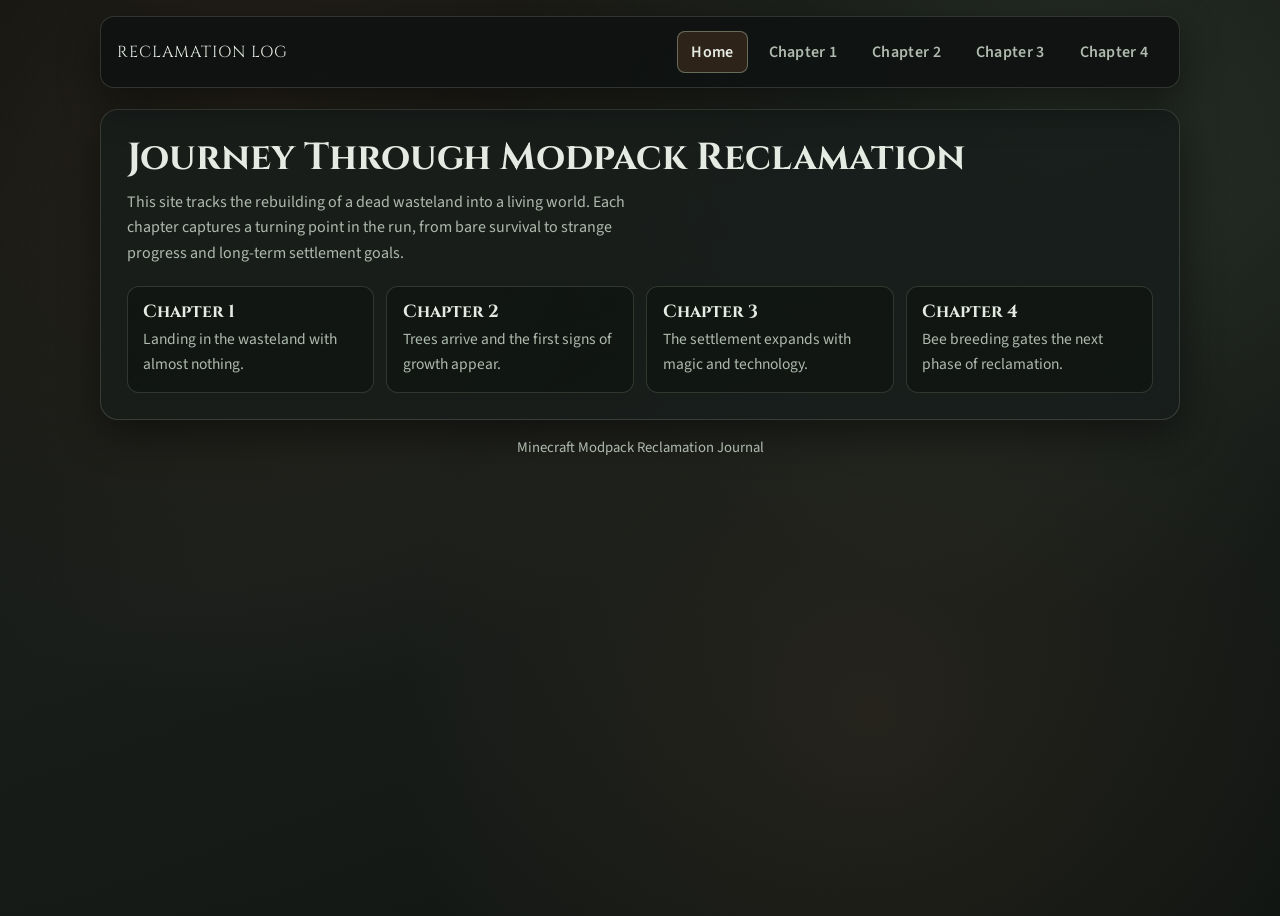
<file: Ex04/index.html>
<!DOCTYPE html>
<html lang="en">
<head>
  <meta charset="UTF-8">
  <meta name="viewport" content="width=device-width, initial-scale=1.0">
  <title>Minecraft Reclamation Journey</title>
  <link rel="stylesheet" href="style.css">
</head>
<body class="home">
  <div class="page-wrap">
    <header class="site-header">
      <a class="brand" href="index.html">Reclamation Log</a>
      <input type="checkbox" id="menu-toggle" class="menu-toggle" aria-label="Toggle chapter navigation">
      <label for="menu-toggle" class="menu-button" aria-hidden="true"><span></span></label>
      <nav class="site-nav" aria-label="Main navigation">
        <ul>
          <li><a class="link-home" href="index.html">Home</a></li>
          <li><a class="link-c1" href="chapter1.html">Chapter 1</a></li>
          <li><a class="link-c2" href="chapter2.html">Chapter 2</a></li>
          <li><a class="link-c3" href="chapter3.html">Chapter 3</a></li>
          <li><a class="link-c4" href="chapter4.html">Chapter 4</a></li>
        </ul>
      </nav>
    </header>

    <main class="hero">
      <h1>Journey Through Modpack Reclamation</h1>
      <p>
        This site tracks the rebuilding of a dead wasteland into a living world. Each chapter captures a turning point in the run,
        from bare survival to strange progress and long-term settlement goals.
      </p>

      <section class="chapter-grid" aria-label="Chapter list">
        <a class="chapter-card" href="chapter1.html">
          <h2>Chapter 1</h2>
          <p>Landing in the wasteland with almost nothing.</p>
        </a>
        <a class="chapter-card" href="chapter2.html">
          <h2>Chapter 2</h2>
          <p>Trees arrive and the first signs of growth appear.</p>
        </a>
        <a class="chapter-card" href="chapter3.html">
          <h2>Chapter 3</h2>
          <p>The settlement expands with magic and technology.</p>
        </a>
        <a class="chapter-card" href="chapter4.html">
          <h2>Chapter 4</h2>
          <p>Bee breeding gates the next phase of reclamation.</p>
        </a>
      </section>
    </main>

    <p class="footnote">Minecraft Modpack Reclamation Journal</p>
  </div>
</body>
</html>
</file>
<file: Ex04/style.css>
@import url("https://fonts.googleapis.com/css2?family=Cinzel:wght@500;700&family=Source+Sans+3:wght@400;600;700&display=swap");

:root {
  --bg-base: #111412;
  --bg-sand: #1a1f1b;
  --bg-panel: rgba(24, 30, 27, 0.86);
  --bg-panel-strong: rgba(15, 19, 17, 0.94);
  --line-faint: rgba(163, 178, 156, 0.22);
  --line-bright: rgba(196, 214, 188, 0.4);
  --text-main: #e5ebe3;
  --text-muted: #afbaae;
  --accent-rust: #a8693b;
  --accent-moss: #7f9473;
  --shadow-deep: 0 14px 40px rgba(0, 0, 0, 0.45);
}

* {
  box-sizing: border-box;
}

body {
  margin: 0;
  font-family: "Source Sans 3", "Segoe UI", sans-serif;
  color: var(--text-main);
  background:
    radial-gradient(circle at 20% 15%, rgba(124, 90, 58, 0.18), transparent 44%),
    radial-gradient(circle at 82% 8%, rgba(91, 109, 84, 0.22), transparent 40%),
    radial-gradient(circle at 68% 78%, rgba(133, 98, 66, 0.14), transparent 42%),
    linear-gradient(160deg, #0f110f 0%, #191d1a 48%, #111512 100%);
  min-height: 100vh;
}

body::before {
  content: "";
  position: fixed;
  inset: 0;
  pointer-events: none;
  background: repeating-linear-gradient(
    120deg,
    rgba(222, 229, 220, 0.02),
    rgba(222, 229, 220, 0.02) 2px,
    transparent 2px,
    transparent 7px
  );
  opacity: 0.3;
}

a {
  color: inherit;
}

.page-wrap {
  width: min(1080px, 92%);
  margin: 0 auto;
  position: relative;
  z-index: 1;
}

.site-header {
  margin-top: 1rem;
  border: 1px solid var(--line-faint);
  background: var(--bg-panel-strong);
  border-radius: 14px;
  box-shadow: var(--shadow-deep);
  padding: 0.9rem 1rem;
  display: flex;
  align-items: center;
  gap: 1rem;
  position: relative;
}

.brand {
  font-family: "Cinzel", Georgia, serif;
  letter-spacing: 0.06em;
  text-transform: uppercase;
  font-size: 1rem;
  text-decoration: none;
  white-space: nowrap;
}

.menu-toggle {
  position: absolute;
  right: 1rem;
  top: 0.75rem;
  width: 2.8rem;
  height: 2.8rem;
  margin: 0;
  opacity: 0;
  z-index: 5;
  cursor: pointer;
}

.menu-button {
  display: none;
  margin-left: auto;
  width: 2.8rem;
  height: 2.8rem;
  border: 1px solid var(--line-bright);
  border-radius: 8px;
  align-items: center;
  justify-content: center;
  cursor: pointer;
  background: rgba(87, 102, 82, 0.14);
}

.menu-button span,
.menu-button span::before,
.menu-button span::after {
  display: block;
  width: 1.35rem;
  height: 2px;
  background: var(--text-main);
  position: relative;
  transition: transform 0.25s ease;
}

.menu-button span::before,
.menu-button span::after {
  content: "";
  position: absolute;
  left: 0;
}

.menu-button span::before {
  top: -0.4rem;
}

.menu-button span::after {
  top: 0.4rem;
}

.site-nav {
  margin-left: auto;
}

.site-nav ul {
  list-style: none;
  margin: 0;
  padding: 0;
  display: flex;
  gap: 0.35rem;
}

.site-nav a {
  display: block;
  text-decoration: none;
  padding: 0.55rem 0.85rem;
  border: 1px solid transparent;
  border-radius: 8px;
  color: var(--text-muted);
  font-weight: 600;
  letter-spacing: 0.02em;
  transition: border-color 0.2s ease, color 0.2s ease, background 0.2s ease;
}

.site-nav a:hover,
.site-nav a:focus-visible {
  border-color: var(--line-bright);
  color: var(--text-main);
  background: rgba(130, 148, 122, 0.13);
}

.home .link-home,
.chapter1 .link-c1,
.chapter2 .link-c2,
.chapter3 .link-c3,
.chapter4 .link-c4 {
  border-color: var(--line-bright);
  color: var(--text-main);
  background: rgba(168, 105, 59, 0.2);
}

.hero,
.chapter-shell {
  margin-top: 1.3rem;
  border: 1px solid var(--line-faint);
  border-radius: 18px;
  background: var(--bg-panel);
  box-shadow: var(--shadow-deep);
  padding: clamp(1.2rem, 2vw, 1.8rem);
}

h1,
h2 {
  font-family: "Cinzel", Georgia, serif;
  margin-top: 0;
  line-height: 1.18;
}

h1 {
  font-size: clamp(1.5rem, 3vw, 2.35rem);
  margin-bottom: 0.6rem;
}

p {
  line-height: 1.6;
  margin: 0;
}

.hero p {
  max-width: 68ch;
  color: var(--text-muted);
}

.chapter-grid {
  margin-top: 1.2rem;
  display: grid;
  grid-template-columns: repeat(auto-fit, minmax(210px, 1fr));
  gap: 0.8rem;
}

.chapter-card {
  text-decoration: none;
  border: 1px solid var(--line-faint);
  border-radius: 12px;
  padding: 0.95rem;
  background: rgba(13, 16, 14, 0.56);
  transition: transform 0.2s ease, border-color 0.2s ease, background 0.2s ease;
}

.chapter-card:hover,
.chapter-card:focus-visible {
  transform: translateY(-3px);
  border-color: var(--line-bright);
  background: rgba(38, 46, 40, 0.64);
}

.chapter-card h2 {
  font-size: 1.1rem;
  margin-bottom: 0.3rem;
}

.chapter-card p {
  color: var(--text-muted);
  font-size: 0.97rem;
}

.image-stack {
  margin-top: 1rem;
  display: grid;
  gap: 1rem;
}

.image-stack figure {
  margin: 0;
}

.image-stack img {
  display: block;
  width: 100%;
  border: 1px solid var(--line-faint);
  border-radius: 12px;
  box-shadow: 0 10px 28px rgba(0, 0, 0, 0.38);
}

.image-stack figcaption {
  color: var(--text-muted);
  margin-top: 0.45rem;
  font-size: 0.95rem;
}

.chapter-description {
  margin-top: 1rem;
  border-left: 3px solid var(--accent-rust);
  padding: 0.85rem 0.95rem;
  background: rgba(168, 105, 59, 0.09);
  color: var(--text-main);
}

.footnote {
  color: var(--text-muted);
  font-size: 0.92rem;
  margin: 1rem 0 2rem;
  text-align: center;
}

@media (max-width: 840px) {
  .menu-button {
    display: inline-flex;
  }

  .site-nav {
    width: 100%;
    max-height: 0;
    overflow: hidden;
    margin-left: 0;
    transition: max-height 0.25s ease;
  }

  .site-header {
    flex-wrap: wrap;
    padding-right: 4rem;
  }

  .site-nav ul {
    padding-top: 0.4rem;
    flex-direction: column;
    gap: 0.2rem;
  }

  .site-nav a {
    width: 100%;
  }

  .menu-toggle:checked ~ .site-nav {
    max-height: 14rem;
  }

  .menu-toggle:checked + .menu-button span {
    background: transparent;
  }

  .menu-toggle:checked + .menu-button span::before {
    transform: rotate(45deg) translate(5px, 6px);
  }

  .menu-toggle:checked + .menu-button span::after {
    transform: rotate(-45deg) translate(5px, -6px);
  }
}
</file>
